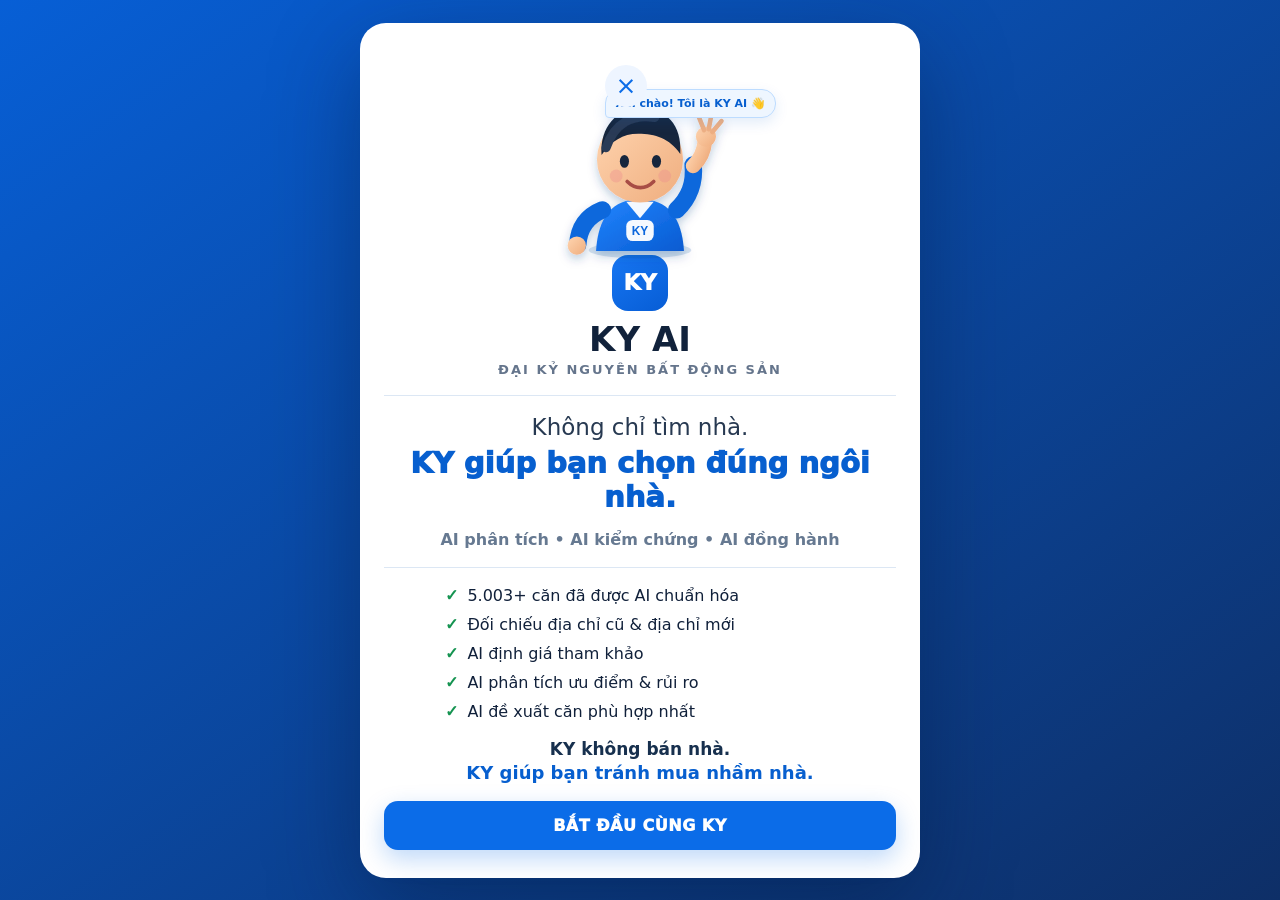
<file: index.html>
<!doctype html><html lang="vi"><head><meta charset="utf-8"><meta name="viewport" content="width=device-width,initial-scale=1,viewport-fit=cover"><meta name="theme-color" content="#0b63e5"><title>KY AI – Tìm nhà thông minh</title><link rel="manifest" href="manifest.webmanifest"><link rel="stylesheet" href="app.css"><link rel="stylesheet" href="v16-features.css"></head><body><div id="kySplash" class="kySplash" aria-modal="true" role="dialog"><div class="kySplashCard">
<button id="skipSplash" class="skipSplash" type="button" aria-label="Bỏ qua" onclick="return window.KYEnterHome ? window.KYEnterHome(event) : (document.getElementById('kySplash').style.display='none',false)">×</button><div class="kyMascot" aria-label="Linh vật KY AI đang vẫy tay chào">
  <div class="mascotBubble">Xin chào! Tôi là KY AI 👋</div>
  <svg class="mascotSvg" viewBox="0 0 240 190" role="img" aria-hidden="true">
    <defs>
      <linearGradient id="kyShirt" x1="0" y1="0" x2="1" y2="1"><stop stop-color="#2285ff"/><stop offset="1" stop-color="#075bd1"/></linearGradient>
      <linearGradient id="kySkin" x1="0" y1="0" x2="1" y2="1"><stop stop-color="#ffd5b0"/><stop offset="1" stop-color="#efad7e"/></linearGradient>
      <filter id="kyShadow" x="-30%" y="-30%" width="160%" height="160%"><feDropShadow dx="0" dy="5" stdDeviation="5" flood-color="#063b82" flood-opacity=".25"/></filter>
    </defs>
    <g class="mascotBob" filter="url(#kyShadow)">
      <ellipse cx="120" cy="176" rx="56" ry="9" fill="#0a4b9d" opacity=".16"/>
      <g class="mascotBody">
        <path d="M72 177c2-37 18-57 48-57s46 20 48 57" fill="url(#kyShirt)"/>
        <path d="M105 123l15 18 15-18" fill="#fff" opacity=".95"/>
        <rect x="105" y="143" width="30" height="23" rx="7" fill="#fff" opacity=".96"/>
        <text x="120" y="159" text-anchor="middle" fill="#0966dc" font-family="Arial,sans-serif" font-size="13" font-weight="900">KY</text>
      </g>
      <g class="mascotHead">
        <circle cx="120" cy="77" r="47" fill="url(#kySkin)"/>
        <path d="M78 72c-2-31 17-51 43-51 28 0 45 18 43 50-12-17-27-22-46-22-17 0-29 8-40 23z" fill="#17263d"/>
        <path d="M83 64c9-27 29-37 53-33" fill="none" stroke="#293b56" stroke-width="10" stroke-linecap="round"/>
        <g class="mascotEyes"><ellipse cx="103" cy="79" rx="5" ry="7" fill="#17263d"/><ellipse cx="138" cy="79" rx="5" ry="7" fill="#17263d"/></g>
        <path d="M106 101c9 9 20 9 29 0" fill="none" stroke="#a84d45" stroke-width="4" stroke-linecap="round"/>
        <circle cx="94" cy="95" r="7" fill="#ec8f8d" opacity=".38"/><circle cx="147" cy="95" r="7" fill="#ec8f8d" opacity=".38"/>
      </g>
      <g class="mascotLeftArm"><path d="M79 132c-20 8-26 23-27 38" fill="none" stroke="#0b67dc" stroke-width="19" stroke-linecap="round"/><circle cx="51" cy="171" r="10" fill="url(#kySkin)"/></g>
      <g class="mascotWave">
        <path d="M160 132c14-13 20-31 18-49" fill="none" stroke="#0b67dc" stroke-width="19" stroke-linecap="round"/>
        <path d="M178 84c8-7 12-17 13-28" fill="none" stroke="url(#kySkin)" stroke-width="16" stroke-linecap="round"/>
        <circle cx="192" cy="52" r="11" fill="url(#kySkin)"/>
        <path d="M190 45l-6-15M195 44l3-16M199 47l10-12" stroke="#efb083" stroke-width="5" stroke-linecap="round"/>
      </g>
    </g>
  </svg>
</div><div class="splashLogo miniLogo">KY</div>
<h1>KY AI</h1><h2>ĐẠI KỶ NGUYÊN BẤT ĐỘNG SẢN</h2><div class="splashLine"></div>
<p class="splashLead">Không chỉ tìm nhà.</p><p class="splashPromise">KY giúp bạn chọn đúng ngôi nhà.</p>
<p class="splashAi">AI phân tích • AI kiểm chứng • AI đồng hành</p><div class="splashLine"></div>
<ul><li>5.003+ căn đã được AI chuẩn hóa</li><li>Đối chiếu địa chỉ cũ &amp; địa chỉ mới</li>
<li>AI định giá tham khảo</li><li>AI phân tích ưu điểm &amp; rủi ro</li><li>AI đề xuất căn phù hợp nhất</li></ul>
<div class="splashSignature"><b>KY không bán nhà.</b><span>KY giúp bạn tránh mua nhầm nhà.</span></div>
<button id="startSplash" class="startSplash" type="button" onclick="return window.KYEnterHome ? window.KYEnterHome(event) : (document.getElementById('kySplash').style.display='none',false)">BẮT ĐẦU CÙNG KY</button></div></div>
<header><div class="brand" id="brandRefresh" role="button" tabindex="0" title="Làm mới nguồn hàng">
<main><section class="hero"><h1>AI hiểu bạn trước khi tìm nhà.</h1><p>Nhập một phần nhu cầu cũng được. Những tiêu chí chưa nhập sẽ được xem là tùy chọn.</p></section>
<section id="topAd" class="topAd">
      <div><small>ĐỐI TÁC ĐỀ XUẤT</small><b id="topAdTitle">Hỗ trợ vay mua nhà</b><span id="topAdText">Tư vấn phương án tài chính phù hợp nhu cầu.</span></div>
      <button id="topAdCta">Tìm hiểu</button>
    </section>
    <section class="search"><div class="query"><input id="q" placeholder="Ví dụ: đường Trương Chinh dưới 5 tỷ, 4 phòng ngủ"><button id="go">✨ Lọc AI</button></div><div class="filters"><select id="district" aria-label="Chọn khu vực"><option value="">Tất cả khu vực</option></select><input id="maxPrice" type="number" inputmode="decimal" placeholder="Giá đến (tỷ)"><input id="minArea" type="number" inputmode="decimal" placeholder="Diện tích từ (m²)"><input id="beds" type="number" inputmode="numeric" placeholder="Phòng ngủ từ"></div><div class="quick" id="quick"><button data-price="3">&lt; 3 tỷ</button><button data-price="5">5 tỷ</button><button data-price="8">8 tỷ</button><button data-price="10">10 tỷ</button><button data-price="15">15 tỷ</button><button data-price="20">20 tỷ</button><button data-price="30">30 tỷ</button><button data-min-price="30">Trên 30 tỷ</button></div><div id="summary" class="summary">Đang tải kho dữ liệu…</div></section>
<section id="resultsSection"><div class="sectionHead"><div><small>KHO BẤT ĐỘNG SẢN KY</small><h2 id="title">Tất cả sản phẩm bất động sản</h2></div><span id="count">0 căn</span></div><div id="grid" class="grid"></div><button id="more" class="more">Xem thêm</button></section>
<section id="nativeAd" class="nativeAd">
      <div><small>QUẢNG CÁO</small><h3 id="nativeAdTitle">Giải pháp nội thất cho nhà mới</h3><p id="nativeAdText">Thiết kế, thi công và hoàn thiện theo ngân sách.</p></div>
      <button id="nativeAdCta">Xem ưu đãi</button>
    </section>
    <section id="discovery"><div class="railBlock"><h3>🔥 Căn nổi bật</h3><div id="hot" class="rail"></div></div><div class="railBlock"><h3>🆕 Căn mới nhất</h3><div id="newest" class="rail"></div></div></section></main>
<div id="compareDrawer" class="compareDrawer hidden"><div><b>So sánh căn</b><span id="compareText">Chưa chọn căn</span></div><button id="openCompare">Mở</button><button id="clearCompare">Xóa</button></div>
    <div id="versionBadge" class="versionBadge">V17.1 • COMPACT STABLE</div><div id="leadModal" class="leadModal hidden">
      <form id="leadForm">
        <button type="button" id="closeLead">×</button>
        <h2>Nhận tư vấn căn phù hợp</h2><p class="leadOptional">Không bắt buộc. Bấm dấu × để đóng và tiếp tục xem toàn bộ website.</p>
        <input id="leadName" required placeholder="Họ tên">
        <input id="leadPhone" required inputmode="tel" placeholder="Số điện thoại">
        <select id="leadDistrict"><option value="">Khu vực quan tâm</option></select>
        <select id="leadBudget"><option value="">Ngân sách</option><option>&lt; 3 tỷ</option><option>3–5 tỷ</option><option>5–10 tỷ</option><option>10–20 tỷ</option><option>&gt; 20 tỷ</option></select>
        <textarea id="leadNeed" placeholder="Nhu cầu chi tiết"></textarea>
        <button class="primaryLead">Lưu nhu cầu</button>
        <div class="leadQuick"><a href="tel:0935202777">Gọi 0935 202 777</a><a href="https://zalo.me/0935202777" target="_blank">Chat Zalo</a></div>
      </form>
    </div>
    <div id="modal" class="modal hidden"><div class="dialog"><button class="close">×</button><div id="detail"></div></div></div>
<nav class="bottom"><button data-act="home">🏠<span>Trang chủ</span></button><button data-act="ai">🤖<span>AI</span></button><button data-act="saved">❤️<span>Đã lưu</span></button><button data-act="compare">⚖️<span>So sánh</span></button><button data-act="account">👤<span>Tài khoản</span></button></nav>
<script src="splash-gate.js"></script><script src="locations.js"></script><script src="app.js"></script><script defer src="v16-features.js"></script></body></html>
</file>
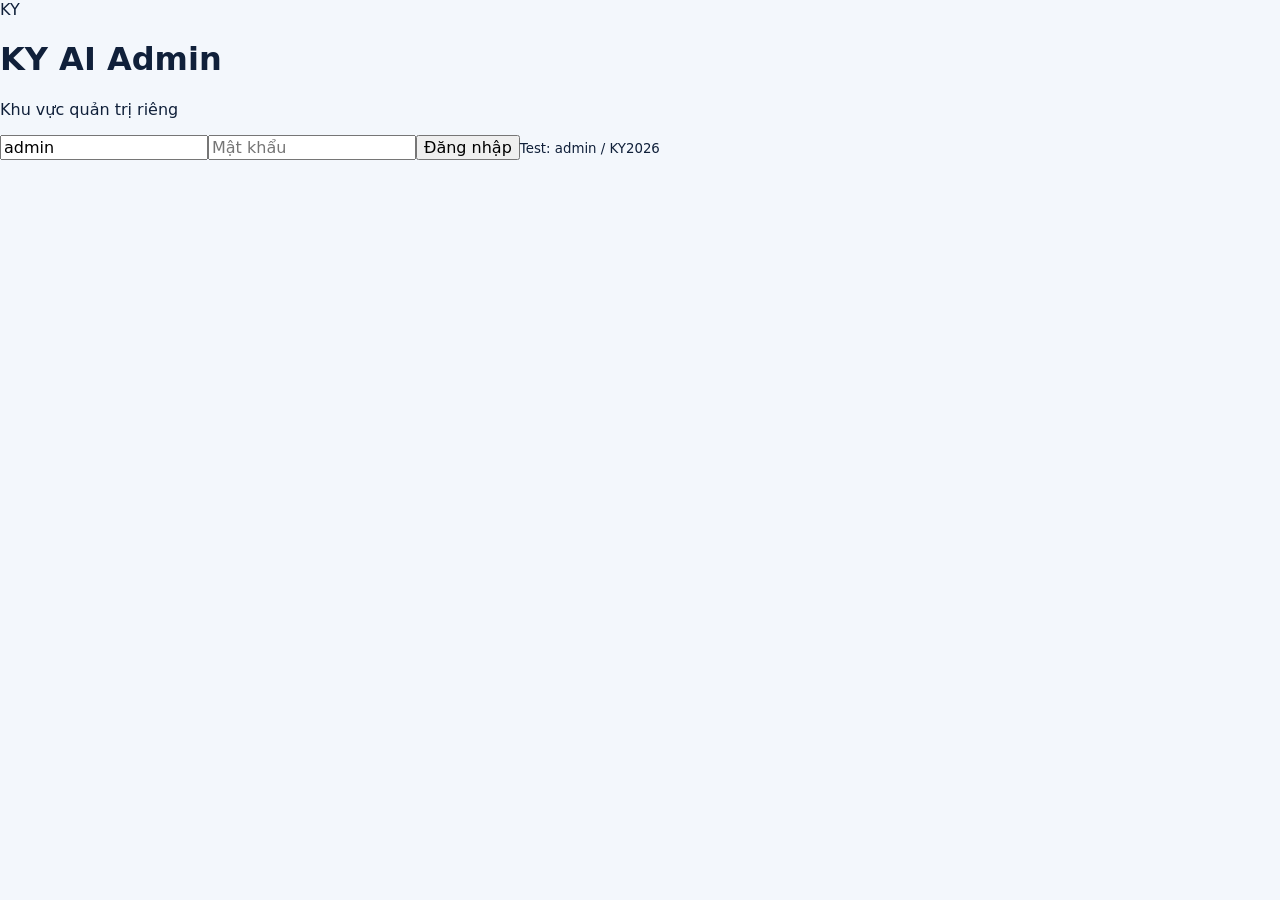
<file: admin.html>
<!doctype html><html lang="vi"><head><meta charset="utf-8"><meta name="viewport" content="width=device-width,initial-scale=1"><title>KY AI Admin</title><link rel="stylesheet" href="admin.css"></head><body>
<div id="login" class="login"><form id="loginForm"><div class="logo">KY</div><h1>KY AI Admin</h1><p>Khu vực quản trị riêng</p><input id="user" value="admin" placeholder="Tài khoản"><input id="pass" type="password" placeholder="Mật khẩu"><button>Đăng nhập</button><small>Test: admin / KY2026</small></form></div>
<div id="app" class="adminApp hidden"><aside><div class="adminBrand"><b>KY AI</b><span>ADMIN</span></div><button data-page="dashboard" class="active">📊 Tổng quan</button><button data-page="properties">🏠 Quản lý căn</button><button data-page="leads">👥 CRM khách</button><button data-page="ads">📣 Quảng cáo</button><button data-page="analytics">📈 Phân tích</button><button data-page="trash">🗑 Thùng rác</button><button data-page="backup">💾 Sao lưu</button><a href="./index.html" target="_blank">🌐 Xem trang khách</a><button id="logout">↪ Đăng xuất</button></aside><main><header><button id="menu">☰</button><div><h1 id="pageTitle">Tổng quan</h1><p>Quản lý KY AI từ V10</p></div></header><section id="dashboard" class="page"></section><section id="properties" class="page hidden"></section><section id="leads" class="page hidden"></section><section id="ads" class="page hidden"></section><section id="analytics" class="page hidden"></section><section id="trash" class="page hidden"></section><section id="backup" class="page hidden"></section></main></div>
<div id="editor" class="editor hidden"><form id="editForm"><button type="button" id="closeEditor">×</button><h2>Chỉnh sửa căn</h2><input type="hidden" id="eid"><label>Tiêu đề<input id="etitle"></label><label>Đường<input id="estreet"></label><div class="two"><label>Quận<input id="edistrict"></label><label>Giá tỷ<input id="eprice" type="number" step="0.01"></label></div><div class="two"><label>Diện tích<input id="earea" type="number" step="0.1"></label><label>Ảnh đại diện<input id="eimage"></label></div><button class="primary">Lưu</button></form></div>
<script src="admin.js"></script></body></html>
</file>
<file: app.css>
*{box-sizing:border-box}body{margin:0;font-family:system-ui,-apple-system,Segoe UI,sans-serif;background:#f3f7fc;color:#10203a}button,input,select{font:inherit}header{height:64px;background:#fff;border-bottom:1px solid #e3eaf3;display:flex;align-items:center;justify-content:space-between;padding:0 max(18px,calc((100% - 1450px)/2));position:sticky;top:0;z-index:30}.brand{display:flex;gap:10px;align-items:center}.brand>span{background:#1874ef;color:#fff;border-radius:12px;padding:10px;font-weight:900}.brand div{display:grid}.brand small{font-size:10px;font-weight:800;color:#66758c;letter-spacing:1px}nav button,.query button,.quick button,.more{border:1px solid #d7e2ef;background:#fff;border-radius:12px;padding:10px 14px;font-weight:750}main{max-width:1450px;margin:auto;padding:28px 18px 90px}.hero{text-align:center;padding:20px}.hero h1{font-size:clamp(34px,5vw,68px);margin:12px}.hero p{color:#61718a}.search{background:#fff;border-radius:22px;padding:22px;box-shadow:0 16px 45px #183b6614}.query{display:flex;border:2px solid #1470ef;border-radius:16px;padding:6px}.query input{flex:1;border:0;outline:0;padding:14px;min-width:0}.query button{background:#0969e8;color:#fff;border:0}.filters{display:grid;grid-template-columns:repeat(4,1fr);gap:10px;margin-top:14px}.filters>*{border:1px solid #dbe4ef;border-radius:12px;padding:12px;min-width:0}.quick{display:flex;gap:8px;flex-wrap:wrap;margin-top:12px}.summary{background:#eaf3ff;color:#1456a5;border-radius:12px;padding:12px;margin-top:14px;font-weight:650}.sectionHead{display:flex;align-items:end;justify-content:space-between;margin:32px 0 14px}.sectionHead small{color:#0969e8;font-weight:900;letter-spacing:2px}.sectionHead h2{margin:5px 0;font-size:32px}.sectionHead span{background:#e8f2ff;color:#0969e8;padding:9px 13px;border-radius:999px;font-weight:800}.grid{display:grid;grid-template-columns:repeat(3,1fr);gap:16px}.card{background:#fff;border-radius:18px;overflow:hidden;box-shadow:0 8px 30px #173b6814;position:relative}.card img{width:100%;aspect-ratio:16/10;object-fit:cover;background:#eaf0f7}.card .body{padding:15px}.card h3{font-size:18px;line-height:1.25;margin:0 0 8px}.loc{color:#66758c;font-size:13px}.facts{display:flex;gap:8px;flex-wrap:wrap;margin:10px 0}.facts span{background:#f0f5fb;padding:6px 8px;border-radius:9px;font-size:12px}.price{color:#e53935;font-weight:900;font-size:18px}.actions{display:flex;gap:8px}.actions button{flex:1;border:0;border-radius:10px;padding:10px;font-weight:800}.view{background:#0b6ce8;color:white}.save{background:#eef5ff;color:#0b63d6}.more{display:block;margin:20px auto}.railBlock{background:#fff;border-radius:18px;padding:16px;margin-top:18px}.rail{display:flex;gap:12px;overflow:hidden}.rail .card{min-width:230px;max-width:230px}.rail .card h3{font-size:14px}.modal{position:fixed;inset:0;background:#06152bbb;display:grid;place-items:center;padding:18px;z-index:100}.hidden{display:none}.dialog{background:#fff;border-radius:20px;max-width:1100px;width:100%;max-height:92vh;overflow:auto;position:relative}.close{position:sticky;top:10px;float:right;margin:10px;border:0;background:#fff;border-radius:50%;width:42px;height:42px;font-size:26px;z-index:3}.detail{display:grid;grid-template-columns:1.3fr 1fr;gap:22px;padding:24px}.gallery img{width:100%;border-radius:16px;max-height:520px;object-fit:cover}.thumbs{display:flex;gap:8px;overflow:auto;margin-top:8px}.thumbs img{width:90px;height:65px;object-fit:cover;cursor:pointer}.detail h1{font-size:30px}.verified{background:#ecfdf3;color:#13753e;border:1px solid #b7ebcc;border-radius:12px;padding:12px;font-weight:800}.article{white-space:pre-wrap;line-height:1.7;background:#f7f9fc;border-radius:14px;padding:16px}.contact{display:flex;gap:10px}.contact a{flex:1;text-align:center;text-decoration:none;padding:13px;border-radius:12px;background:#0969e8;color:#fff;font-weight:850}.bottom{display:none}.dark{background:#0e1726;color:#eaf2ff}.dark header,.dark .search,.dark .card,.dark .railBlock,.dark .dialog{background:#152238;color:#eaf2ff}.dark input,.dark select,.dark button{background:#17263e;color:#eaf2ff;border-color:#31425c}@media(max-width:760px){header{height:72px;padding:0 14px}.brand small{max-width:180px}.brand div b{font-size:14px}header nav button:not(#themeBtn){display:none}main{padding:16px 12px 92px}.hero{display:none}.search{padding:14px}.query button{padding:10px;font-size:0}.query button:after{content:'✨';font-size:20px}.filters{grid-template-columns:1fr 1fr}.sectionHead h2{font-size:29px}.grid{grid-template-columns:1fr 1fr;gap:10px}.card h3{font-size:14px}.card .body{padding:11px}.facts span{font-size:10px}.actions{flex-direction:column}.rail .card{min-width:190px}.detail{grid-template-columns:1fr;padding:14px}.detail h1{font-size:24px}.bottom{display:flex;position:fixed;bottom:0;left:0;right:0;background:#fff;z-index:60;justify-content:space-around;padding:8px 8px max(8px,env(safe-area-inset-bottom));box-shadow:0 -5px 25px #19314c22}.bottom button{border:0;display:grid;gap:2px;background:transparent;font-size:22px}.bottom span{font-size:11px}.modal{padding:0}.dialog{border-radius:0;max-height:100vh;height:100vh}.contact{position:sticky;bottom:0;background:#fff;padding:10px 0}}@media(max-width:420px){.grid{grid-template-columns:1fr}.filters{grid-template-columns:1fr 1fr}}
.topAd,.nativeAd{background:linear-gradient(135deg,#0b63e5,#153a7a);color:#fff;border-radius:18px;padding:16px 18px;display:flex;justify-content:space-between;align-items:center;margin-bottom:16px}.topAd div,.nativeAd div{display:grid;gap:3px}.topAd small,.nativeAd small{font-size:10px;letter-spacing:1.5px}.topAd button,.nativeAd button{border:0;border-radius:10px;padding:10px 13px;font-weight:850}.nativeAd{margin-top:18px;background:linear-gradient(135deg,#17324d,#396b89)}.coverWrap{position:relative}.watermark{position:absolute;right:8px;bottom:8px;background:#071a33aa;color:#fff;padding:5px 8px;border-radius:7px;font-size:10px;font-weight:800}.compareBtn{background:#f2edff!important;color:#6540c6!important}#compareCount{display:inline-grid;place-items:center;min-width:18px;height:18px;border-radius:99px;background:#0b6ce8;color:#fff;font-size:10px}.compareDrawer{position:fixed;left:50%;bottom:84px;transform:translateX(-50%);z-index:70;background:#102440;color:#fff;border-radius:15px;padding:10px 12px;display:flex;gap:12px;align-items:center;box-shadow:0 10px 35px #0004}.compareDrawer>div{display:grid}.compareDrawer span{font-size:11px;color:#c9d7e8}.compareDrawer button{border:0;border-radius:9px;padding:8px 10px;font-weight:800}.comparePage{padding:25px;overflow:auto}.compareTable{min-width:760px;border:1px solid #dce5ef;border-radius:14px;overflow:hidden}.compareRow{display:grid;grid-template-columns:150px repeat(5,minmax(150px,1fr));border-bottom:1px solid #e8edf3}.compareRow>*{padding:12px;border-right:1px solid #e8edf3}.compareRow.head{background:#eaf3ff}.leadModal{position:fixed;inset:0;background:#06152bbb;z-index:120;display:grid;place-items:center;padding:18px}.leadModal form{background:#fff;border-radius:18px;width:min(430px,100%);padding:22px;display:grid;gap:12px;position:relative}.leadModal input,.leadModal select,.leadModal textarea{padding:12px;border:1px solid #dce5ef;border-radius:11px}.leadModal textarea{min-height:100px}.leadModal #closeLead{position:absolute;right:10px;top:10px;border:0;background:#edf2f8;border-radius:50%;width:34px;height:34px}.primaryLead{border:0;background:#0b6ce8;color:#fff;border-radius:11px;padding:12px;font-weight:900}.leadQuick{display:grid;grid-template-columns:1fr 1fr;gap:8px}.leadQuick a{text-align:center;text-decoration:none;padding:10px;border-radius:10px;background:#edf4ff;color:#075cc8;font-weight:800}.noScroll{overflow:hidden}.mobileDetail{padding-bottom:80px}.mobileHero{position:relative;background:#dde6f1}.mobileHero>img{display:block;width:100%;max-height:520px;aspect-ratio:16/10;object-fit:cover}.detailWatermark{position:absolute;right:16px;bottom:14px;color:#fff;font-weight:850;text-shadow:0 1px 5px #000}.photoCount{position:absolute;left:16px;bottom:14px;background:#0009;color:#fff;border-radius:999px;padding:7px 10px;font-weight:800}.thumbs{display:flex;gap:8px;overflow:auto;padding:10px 16px;background:#fff}.thumbs button{padding:0;border:2px solid transparent;background:none;border-radius:10px}.thumbs button.active{border-color:#0b6ce8}.thumbs img{width:78px;height:56px;object-fit:cover;border-radius:8px;display:block}.detailBody{padding:10px 22px 24px}.detailBody h1{font-size:30px;line-height:1.24;margin:14px 0 8px}.detailLocation{color:#62738b}.statGrid{display:grid;grid-template-columns:repeat(4,1fr);gap:10px;margin:18px 0}.statGrid div{background:#f2f6fb;border-radius:13px;padding:12px;text-align:center}.statGrid b{display:block}.statGrid span{font-size:11px;color:#68788f}.valuationBox{display:grid;gap:5px;background:#eef8ff;border:1px solid #b9dcff;border-radius:13px;padding:14px;margin:14px 0}.valuationBox span{font-size:22px;font-weight:900;color:#075fcf}.infoBlock{border:1px solid #dce5ef;border-radius:14px;overflow:hidden}.infoBlock summary{padding:14px;font-weight:900;background:#f5f8fc}.consultBtn{width:100%;border:0;background:#0b6ce8;color:#fff;border-radius:12px;padding:13px;margin-top:12px;font-weight:900}.mobileContact{position:sticky;bottom:0;display:grid;grid-template-columns:.8fr .8fr 1.2fr;gap:8px;padding:10px 16px max(10px,env(safe-area-inset-bottom));background:#fff;border-top:1px solid #e5ebf2}.mobileContact>*{border:0;border-radius:12px;padding:13px;text-align:center;text-decoration:none;font-weight:850;background:#edf4ff;color:#075cc8}.mobileContact .call{background:#0b6ce8;color:#fff}.safeNote{margin-top:14px;background:#fff8e8;border:1px solid #ffe1a6;color:#7c5900;padding:12px;border-radius:12px;font-size:12px}
@media(max-width:760px){.topAd,.nativeAd{padding:12px;font-size:12px}.topAd button,.nativeAd button{padding:8px}.actions{display:grid!important;grid-template-columns:1fr 1fr!important}.actions .view{grid-column:1/-1}.compareDrawer{left:10px;right:10px;bottom:78px;transform:none;justify-content:space-between}.modal{background:#fff!important}.dialog{height:100dvh!important;max-height:100dvh!important}.mobileHero>img{height:34vh;max-height:310px;aspect-ratio:auto}.detailBody{padding:8px 14px 18px}.detailBody h1{font-size:21px}.statGrid{grid-template-columns:1fr 1fr;gap:7px}.mobileContact{position:fixed;left:0;right:0;bottom:0}.mobileDetail{padding-bottom:88px}.comparePage{padding:65px 12px 95px}.compareTable{min-width:700px}}

.leadOptional{margin:-4px 0 4px;color:#65758b;font-size:13px}.leadModal #closeLead{z-index:3;touch-action:manipulation;cursor:pointer}

.versionBadge{position:fixed;left:7px;bottom:calc(76px + env(safe-area-inset-bottom));z-index:55;background:#097443;color:#fff;border-radius:999px;padding:5px 8px;font-size:9px;font-weight:900;box-shadow:0 4px 12px #0002}
.leadModal.hidden,.modal.hidden,.compareDrawer.hidden{display:none!important}
.leadModal{overscroll-behavior:contain}
.leadModal form{max-height:calc(100dvh - 36px);overflow:auto}
#closeLead,.close{touch-action:manipulation;-webkit-tap-highlight-color:transparent}
body.noScroll{overflow:hidden!important;touch-action:none}
body.noScroll .leadModal,body.noScroll .modal{touch-action:auto}
@media(max-width:760px){
 .leadModal{padding:max(12px,env(safe-area-inset-top)) 12px max(12px,env(safe-area-inset-bottom))}
 .leadModal form{max-height:calc(100dvh - env(safe-area-inset-top) - env(safe-area-inset-bottom) - 24px)}
}

.quick button.active{background:#0b6ce8!important;color:#fff!important;border-color:#0b6ce8!important;box-shadow:0 5px 16px #0b6ce833}
.loc{display:grid;gap:5px}
.loc .addressNew{font-size:11px;color:#0969e8;background:#eef6ff;border-radius:8px;padding:6px 7px}
.addressPair{display:grid;grid-template-columns:1fr 1fr;gap:9px;margin:10px 0 14px}
.addressOld,.addressNew{border-radius:12px;padding:11px 12px;line-height:1.45}
.addressOld{background:#f4f7fb;color:#263a55}
.addressNew{background:#eaf5ff;color:#075fcf;border:1px solid #b9dbff}
.addressNew small{display:block;margin-top:3px;color:#5f7590}
.addressNew.pending{background:#fff8e8;border-color:#ffe0a3;color:#7b5a00}
#district optgroup{font-weight:800}
@media(max-width:760px){
  .addressPair{grid-template-columns:1fr}
  .loc .addressNew{font-size:10px}
}

.splashLock{overflow:hidden}.kySplash{position:fixed;inset:0;z-index:500;background:linear-gradient(145deg,#075fd6,#0e2f67);display:grid;place-items:center;padding:18px;overflow:auto}.kySplashCard{width:min(560px,100%);background:#fff;border-radius:26px;padding:28px 24px;position:relative;text-align:center;box-shadow:0 30px 90px #00173966}.skipSplash{position:absolute;right:14px;top:14px;width:42px;height:42px;border:0;border-radius:50%;background:#eef5ff;color:#0b6ce8;font-size:25px}.splashLogo{width:82px;height:82px;margin:0 auto 12px;display:grid;place-items:center;border-radius:22px;background:linear-gradient(145deg,#1676f3,#075dd5);color:#fff;font-size:32px;font-weight:950}.kySplash h1{margin:0;color:#11223b;font-size:34px}.kySplash h2{margin:3px 0 18px;color:#65758c;font-size:13px;letter-spacing:2px}.splashLine{height:1px;background:#dce7f4;margin:18px 0}.splashLead{font-size:23px;margin:0;color:#273951}.splashPromise{font-size:29px;font-weight:950;color:#075fcf;margin:6px 0}.splashAi{color:#667991;font-weight:700}.kySplash ul{list-style:none;text-align:left;padding:0;margin:0 auto;max-width:390px;display:grid;gap:10px}.kySplash li:before{content:'✓';color:#149350;font-weight:950;margin-right:9px}.splashSignature{display:grid;gap:3px;margin:18px 0;color:#17304e}.splashSignature b{font-size:17px}.splashSignature span{font-size:18px;color:#075fcf;font-weight:850}.startSplash{width:100%;border:0;border-radius:14px;padding:15px;background:#0b6ce8;color:#fff;font-weight:950;letter-spacing:.5px;box-shadow:0 9px 24px #0b6ce844}
.coverWrap,.mobileHero,.privacyImageWrap{position:relative}.faceLogoMask{position:absolute;z-index:8;left:50%;top:42%;transform:translate(-50%,-50%);width:76px;height:76px;border-radius:20px;background:linear-gradient(145deg,#1676f3,#075dd5);color:#fff;display:grid;place-items:center;align-content:center;border:3px solid #fff;box-shadow:0 7px 24px #001b4a66;pointer-events:none;overflow:hidden}.faceLogoMask span{font-size:23px;font-weight:950;line-height:1}.faceLogoMask b{font-size:13px;letter-spacing:2px}
@media(max-width:760px){.kySplashCard{padding:24px 18px}.splashLogo{width:72px;height:72px}.kySplash h1{font-size:29px}.splashPromise{font-size:24px}.kySplash li{font-size:14px}.faceLogoMask{width:64px;height:64px;border-radius:17px}.faceLogoMask span{font-size:20px}}

#skipSplash,#startSplash{touch-action:manipulation;cursor:pointer;position:relative;z-index:520}.kySplash.hidden{display:none!important;visibility:hidden!important;pointer-events:none!important}

/* KY V14.2 animated human mascot */
.kyMascot{position:relative;width:240px;height:190px;margin:-12px auto -3px;display:grid;place-items:center}
.mascotSvg{width:220px;height:174px;overflow:visible}
.mascotBubble{position:absolute;z-index:3;right:-16px;top:8px;background:#eef6ff;color:#075fcf;border:1px solid #bddcff;border-radius:14px 14px 14px 4px;padding:7px 10px;font-size:11px;font-weight:850;box-shadow:0 5px 14px #075fcf1e;animation:mascotBubbleIn .6s ease both .25s}
.mascotBob{transform-origin:120px 176px;animation:mascotBob 2.7s ease-in-out infinite}
.mascotWave{transform-origin:163px 132px;animation:mascotWave 1.25s ease-in-out infinite}
.mascotEyes{transform-origin:120px 79px;animation:mascotBlink 4.2s ease-in-out infinite}
.mascotHead{transform-origin:120px 106px;animation:mascotSmile 3.2s ease-in-out infinite}
.miniLogo{width:56px!important;height:56px!important;border-radius:16px!important;font-size:22px!important;margin-top:-16px!important;margin-bottom:8px!important}
@keyframes mascotWave{0%,100%{transform:rotate(3deg)}20%{transform:rotate(-18deg)}40%{transform:rotate(12deg)}60%{transform:rotate(-15deg)}80%{transform:rotate(8deg)}}
@keyframes mascotBob{0%,100%{transform:translateY(0)}50%{transform:translateY(-5px)}}
@keyframes mascotBlink{0%,43%,47%,100%{transform:scaleY(1)}45%{transform:scaleY(.08)}}
@keyframes mascotSmile{0%,100%{transform:rotate(0)}50%{transform:rotate(1.5deg)}}
@keyframes mascotBubbleIn{from{opacity:0;transform:translateY(7px) scale(.95)}to{opacity:1;transform:none}}
@media(max-width:760px){
 .kySplashCard{padding-top:18px!important}.kyMascot{width:205px;height:155px;margin:-8px auto -6px}.mascotSvg{width:190px;height:150px}.mascotBubble{right:-34px;top:0;font-size:10px;padding:6px 8px}.miniLogo{width:48px!important;height:48px!important;font-size:19px!important;margin-top:-12px!important}.kySplash h1{font-size:28px!important}.kySplash h2{margin-bottom:10px!important}.splashLine{margin:12px 0!important}.splashLead{font-size:20px!important}.splashPromise{font-size:23px!important}.splashAi{font-size:13px}.kySplash ul{gap:7px!important}.splashSignature{margin:12px 0!important}.startSplash{padding:13px!important}
}
@media(max-height:760px){.kyMascot{height:128px}.mascotSvg{height:126px}.mascotBubble{display:none}.kySplash ul{gap:5px!important}.splashSignature{margin:8px 0!important}.splashLine{margin:8px 0!important}}
@media(prefers-reduced-motion:reduce){.mascotBob,.mascotWave,.mascotEyes,.mascotHead,.mascotBubble{animation:none!important}}

/* KY V16 R3 — smart 10-property comparison */
.compareIntro{margin:0 0 14px;color:#52667f;background:#eef6ff;border-radius:12px;padding:11px 13px}.compareTable{min-width:1720px}.compareRow{grid-template-columns:150px repeat(10,minmax(155px,1fr))}.comparePropertyLink{border:0;border-right:1px solid #d9e5f2;background:#eaf3ff;text-align:left;padding:12px!important;color:#102440;cursor:pointer;display:flex;flex-direction:column;gap:5px;min-height:118px}.comparePropertyLink.selected{background:#fff0ec;box-shadow:inset 0 -4px #ef5b3f}.comparePropertyLink small{font-size:9px;color:#0872df;font-weight:950;letter-spacing:.6px}.comparePropertyLink.selected small{color:#d6422f}.comparePropertyLink strong{font-size:15px;line-height:1.25}.comparePropertyLink span{font-size:10px;color:#0b6ce8;font-weight:850;margin-top:auto}.compareOpenBtn{margin:7px;border:0;border-radius:10px;background:#0b6ce8;color:#fff;font-weight:900;padding:10px;cursor:pointer}.compareRow>span b{color:#a67500}@media(max-width:760px){.comparePage h1{font-size:27px}.compareIntro{font-size:12px}.compareTable{min-width:1680px}.compareRow{grid-template-columns:125px repeat(10,minmax(150px,1fr))}.comparePropertyLink{min-height:126px}}

/* KY AI V16 FINAL: price and area are the visual priority */
.primaryFacts{display:grid;grid-template-columns:1fr 1fr;gap:10px;margin:12px 0}
.primaryFacts>div{border-radius:14px;padding:11px 12px;min-width:0}
.primaryFacts small{display:block;font-size:10px;font-weight:950;letter-spacing:.7px;margin-bottom:3px}
.primaryFacts strong{display:block;font-size:clamp(22px,2.2vw,31px);line-height:1.05;font-weight:1000;white-space:nowrap}
.primaryPrice{background:#fff0f0;border:1px solid #ffd0d0}.primaryPrice small{color:#a82b2b}.primaryPrice strong{color:#e22626}
.primaryArea{background:#edf7ff;border:1px solid #cbe6ff}.primaryArea small{color:#1762a8}.primaryArea strong{color:#075fcf}
.secondaryFact{font-size:12px;font-weight:800;color:#53677f;margin:-3px 0 10px}
.actions [data-location]{background:#eef9f1;color:#08753c}
.comparePriceRow>span:not(:first-child) b{font-size:21px;color:#e12626;font-weight:1000}
.compareAreaRow>span:not(:first-child) b{font-size:19px;color:#075fcf;font-weight:1000}
.comparePriceRow>span:first-child,.compareAreaRow>span:first-child{font-weight:1000}
@media(max-width:760px){.primaryFacts strong{font-size:25px}.primaryFacts{gap:7px}.primaryFacts>div{padding:10px 9px}.actions [data-amenities],.actions [data-location]{font-size:12px}}

/* =========================================================
   KY AI V17.1 — COMPACT CARD LAYOUT
   Presentation-only upgrade. No feature or data-flow changes.
   ========================================================= */
@media (max-width:760px){
  main{padding-left:10px;padding-right:10px}
  .grid{grid-template-columns:repeat(2,minmax(0,1fr))!important;gap:10px!important}
  .card{border-radius:16px!important;box-shadow:0 5px 18px #173b6818!important}
  .card img{aspect-ratio:1.42/1!important}
  .card .body{padding:10px!important}
  .card h3{font-size:14px!important;line-height:1.2!important;margin:0 0 7px!important;min-height:34px}
  .v15Tags{gap:4px!important;margin:4px 0 7px!important}
  .v15Tags span{font-size:9px!important;padding:4px 6px!important}
  .loc{font-size:11px!important;line-height:1.38!important}
  .addressNew{padding:8px!important;margin-top:7px!important;border-radius:10px!important;font-size:10px!important;line-height:1.35!important}
  .addressNew small{font-size:9px!important;line-height:1.3!important;margin-top:3px!important}

  /* Price + area blocks: 30% more compact */
  .primaryFacts{gap:7px!important;margin:9px 0!important}
  .primaryFacts>div{padding:7px 6px!important;border-radius:11px!important;min-height:60px!important;display:flex;flex-direction:column;justify-content:center}
  .primaryFacts small{font-size:8px!important;line-height:1.05!important;margin-bottom:3px!important;letter-spacing:.35px!important}
  .primaryFacts strong{font-size:18px!important;line-height:1!important;letter-spacing:-.4px!important}
  .secondaryFact{font-size:9px!important;margin:-2px 0 7px!important}

  /* Exact action order from approved mockup without removing any action */
  .actions{display:grid!important;grid-template-columns:1fr 1fr!important;gap:7px!important}
  .actions button{min-width:0!important;border-radius:10px!important;padding:7px 5px!important;min-height:36px!important;line-height:1.1!important}
  .actions .save,.actions .compareBtn{font-size:8px!important;font-weight:850!important;min-height:34px!important}
  .actions .view{grid-column:1/-1!important;grid-row:2!important;font-size:12px!important;min-height:40px!important}
  .actions [data-amenities]{grid-column:1!important;grid-row:3!important;font-size:10px!important;min-height:36px!important}
  .actions [data-location]{grid-column:2!important;grid-row:3!important;font-size:10px!important;min-height:36px!important}

  .v15Score{top:7px!important;left:7px!important;padding:5px 7px!important;font-size:12px!important}
  .rail{gap:10px!important}
  .rail .card{min-width:calc((100vw - 30px)/2)!important;max-width:calc((100vw - 30px)/2)!important}
  .v15Discovery h3{font-size:20px!important;margin:16px 0 10px!important}
}
@media (max-width:420px){
  .grid{grid-template-columns:repeat(2,minmax(0,1fr))!important}
  .card h3{font-size:13px!important}
  .primaryFacts strong{font-size:17px!important}
  .actions .save,.actions .compareBtn{font-size:8px!important}
}

/* =========================================================
   KY AI V17.2 FINAL — DESKTOP POLISH
   Desktop/laptop only. Mobile <=760px remains exactly V17.1.
   ========================================================= */
@media (min-width:761px){
  main{max-width:1560px!important;padding-left:28px!important;padding-right:28px!important}
  .grid{align-items:stretch}
  .rail{display:flex!important;align-items:stretch;gap:18px!important;overflow-x:auto!important;overflow-y:hidden!important;scroll-behavior:smooth;scrollbar-width:none;-ms-overflow-style:none;padding-bottom:4px}
  .rail::-webkit-scrollbar{display:none}
  .card{height:100%;display:flex;flex-direction:column;transition:transform .24s ease,box-shadow .24s ease}
  .card .coverWrap{overflow:hidden}
  .card img{transition:transform .28s ease}
  .card .body{display:flex;flex-direction:column;flex:1}
  .card h3{display:-webkit-box;-webkit-box-orient:vertical;-webkit-line-clamp:2;overflow:hidden;min-height:45px;max-height:45px}
  .loc{display:-webkit-box;-webkit-box-orient:vertical;-webkit-line-clamp:2;overflow:hidden;min-height:36px}
  .addressNew{min-height:66px;display:flex;flex-direction:column;justify-content:center}
  .primaryFacts{margin-top:auto}
  .actions{margin-top:0}
  .card:hover{transform:translateY(-5px);box-shadow:0 18px 42px #173b6826}
  .card:hover img{transform:scale(1.025)}
  .railBlock{overflow:hidden}
}


@media (min-width:761px) and (max-width:900px){
  .grid{grid-template-columns:repeat(2,minmax(0,1fr))!important;gap:14px!important}
  .rail .card{flex:0 0 calc((100% - 14px)/2)!important;min-width:calc((100% - 14px)/2)!important;max-width:calc((100% - 14px)/2)!important}
}

/* Comfortable laptop layout. */
@media (min-width:901px) and (max-width:1499px){
  .grid{grid-template-columns:repeat(3,minmax(0,1fr))!important;gap:18px!important}
  .rail .card{flex:0 0 calc((100% - 36px)/3)!important;min-width:calc((100% - 36px)/3)!important;max-width:calc((100% - 36px)/3)!important}
}

/* True large desktop layout. */
@media (min-width:1500px){
  .grid{grid-template-columns:repeat(4,minmax(0,1fr))!important;gap:20px!important}
  .rail{gap:20px!important}
  .rail .card{flex:0 0 calc((100% - 60px)/4)!important;min-width:calc((100% - 60px)/4)!important;max-width:calc((100% - 60px)/4)!important}
}

/* Disable hover motion for touch/pointer-limited devices. */
@media (hover:none),(pointer:coarse){
  .card:hover{transform:none;box-shadow:0 8px 30px #173b6814}
  .card:hover img{transform:none}
}
/* ===== V17.2.1 HOT & MỚI CAROUSEL ===== */

#hot,
#newest{
  display:flex !important;
  flex-wrap:nowrap !important;
  gap:20px !important;
  overflow-x:auto !important;
  overflow-y:hidden !important;
  scroll-behavior:smooth;
  scroll-snap-type:x mandatory;
  -webkit-overflow-scrolling:touch;
  scrollbar-width:none;
  padding-bottom:10px;
}

#hot::-webkit-scrollbar,
#newest::-webkit-scrollbar{
  display:none;
}

#hot>.card,
#newest>.card{
  flex:0 0 calc((100% - 60px)/4) !important;
  min-width:calc((100% - 60px)/4) !important;
  max-width:calc((100% - 60px)/4) !important;
  scroll-snap-align:start;
}

/* Laptop */
@media (min-width:901px) and (max-width:1499px){

  #hot>.card,
  #newest>.card{
    flex-basis:calc((100% - 40px)/3) !important;
    min-width:calc((100% - 40px)/3) !important;
    max-width:calc((100% - 40px)/3) !important;
  }

}

/* Tablet */
@media (min-width:761px) and (max-width:900px){

  #hot>.card,
  #newest>.card{
    flex-basis:calc((100% - 14px)/2) !important;
    min-width:calc((100% - 14px)/2) !important;
    max-width:calc((100% - 14px)/2) !important;
  }

}

/* Mobile */
@media (max-width:760px){

  #hot,
  #newest{
    gap:8px !important;
  }

  #hot>.card,
  #newest>.card{
    flex-basis:calc((100% - 8px)/2) !important;
    min-width:calc((100% - 8px)/2) !important;
    max-width:calc((100% - 8px)/2) !important;
  }

}

/* V17.2 Update 2 — logo làm mới nguồn hàng */
#brandRefresh{
  cursor:pointer;
  user-select:none;
  -webkit-tap-highlight-color:transparent;
  transition:transform .18s ease,opacity .18s ease;
}

#brandRefresh:active{
  transform:scale(.97);
  opacity:.8;
}

#brandRefresh:focus-visible{
  outline:2px solid #0878f9;
  outline-offset:5px;
  border-radius:12px;
}
</file>
<file: v16-features.css>
.v15Filters{display:flex;gap:8px;overflow:auto;padding:4px 0 10px;scrollbar-width:none}.v15Filters::-webkit-scrollbar{display:none}.v15Filters button{white-space:nowrap;border:1px solid #cfe0f5;background:#f5f9ff;color:#24405f;border-radius:999px;padding:9px 13px;font-weight:850}.v15Filters button.active{background:#0b6ce8;color:#fff;border-color:#0b6ce8}.v15Discovery{margin:18px 0}.v15Head{display:flex;justify-content:space-between;align-items:end;gap:12px}.v15Head small{color:#0b6ce8;font-weight:900}.v15Head h2{margin:4px 0}.v15Head>span{background:#eaf3ff;color:#075fcf;padding:7px 10px;border-radius:999px;font-weight:850}.v15Score,.v15HotBadge{position:absolute;top:8px;z-index:5;border-radius:999px;padding:6px 8px;font-weight:950;box-shadow:0 4px 14px #0002}.v15Score{left:8px;background:#fff;color:#9a6c00}.v15HotBadge{right:8px;background:#e5483f;color:#fff}.v15Tags{display:flex;gap:5px;flex-wrap:wrap;margin:5px 0}.v15Tags span{font-size:10px;background:#eef6ff;color:#075fcf;padding:5px 7px;border-radius:999px;font-weight:800}.v15Modal{position:fixed;inset:0;z-index:900;background:#001735aa;display:grid;place-items:center;padding:14px}.v15Modal.hidden{display:none}.v15Panel{position:relative;background:#fff;border-radius:20px;width:min(1100px,100%);max-height:92vh;overflow:auto;padding:22px}.v15Close{position:absolute;right:12px;top:10px;width:40px;height:40px;border:0;border-radius:50%;font-size:24px}.v15Panel form{display:grid;gap:10px}.v15Panel input{padding:13px;border:1px solid #ccd9e7;border-radius:10px}.v15Panel form button{padding:13px;border:0;border-radius:10px;background:#0b6ce8;color:white;font-weight:900}.v15Compare{overflow:auto;border:1px solid #d9e4ef;border-radius:14px}.v15Row{display:grid;grid-template-columns:130px repeat(10,minmax(145px,1fr));min-width:1600px}.v15Row>*{padding:11px;border-right:1px solid #e4ebf3;border-bottom:1px solid #e4ebf3}.v15Row.head{position:sticky;top:0;background:#f5f9ff;z-index:2}.v15Row.head b:not(:first-child){color:#d43131}.v15Conclusion{background:#eef6ff;padding:12px;border-radius:12px}.v15LocationScore{background:#eef6ff;padding:14px;border-radius:12px;font-size:17px}.v15AmenityList{list-style:none;padding:0;display:grid;gap:8px}.v15AmenityList li{display:flex;gap:10px;justify-content:space-between;border-bottom:1px solid #edf1f5;padding:9px}.actions [data-amenities]{background:#eef6ff;color:#075fcf}.kyVerifiedV15{background:#eef9f1;border:1px solid #bde3c7;border-radius:14px;padding:14px;margin:12px 0}.kyVerifiedV15 b{color:#137a3c}@media(max-width:760px){.v15Panel{padding:18px 12px}.v15Head{align-items:start}.v15Head h2{font-size:20px}.v15Filters button{padding:8px 11px;font-size:12px}}
.v16AmenityGrid{display:grid;grid-template-columns:repeat(2,minmax(0,1fr));gap:10px;margin:14px 0}.v16AmenityCard{display:grid;grid-template-columns:42px 1fr auto;align-items:center;gap:10px;text-decoration:none;color:#10233f;border:1px solid #dbe7f5;background:#f8fbff;border-radius:14px;padding:12px}.v16AmenityCard:active{transform:scale(.99)}.v16AmenityIcon{font-size:27px}.v16AmenityCard small{display:block;color:#67788e;margin-top:3px;font-size:11px}.v16AmenityCard strong{color:#0867dc;font-size:12px;white-space:nowrap}.v16AreaMap{display:block;text-align:center;background:#0b6ce8;color:#fff;text-decoration:none;padding:13px;border-radius:12px;font-weight:900}.v16AmenityNote{display:block;margin-top:10px;color:#66788d}.v16Nearby{margin-top:14px;padding:12px;border-radius:12px;background:#f5f9ff}.v16Nearby div{display:flex;flex-wrap:wrap;gap:6px;margin-top:8px}.v16Nearby span{background:white;border:1px solid #dae6f3;border-radius:999px;padding:6px 9px;font-size:12px}@media(max-width:650px){.v16AmenityGrid{grid-template-columns:1fr}.v16AmenityCard{grid-template-columns:38px 1fr auto;padding:11px}.v16AmenityCard strong{font-size:11px}}

.v16AmenityYes{color:#087a3d!important}.v16AmenityMaybe{color:#8a5a00!important}.v16AmenitySummary{margin:12px 0;padding:14px;border-radius:14px;background:#eef7ff;line-height:1.7}.v16AmenitySummary b{font-weight:800}
.actions [data-location]{background:#eef9f1;color:#08753c}

/* V17 wrapper: keep V16 data flow, improve presentation only */
.v17MapAddress{display:grid;gap:5px;background:#eef6ff;border:1px solid #c8e0ff;border-radius:12px;padding:12px;margin-bottom:12px}.v17MapAddress small{color:#62738b}.v17MapFrame{display:block;width:100%;height:min(55vh,460px);border:0;border-radius:14px;background:#eaf0f7}.v16NearbyLoading{margin-top:14px;padding:14px;border-radius:12px;background:#f4f7fb;color:#607087}.v17AmenityGroup{margin-top:12px;border:1px solid #e0e7f0;border-radius:12px;overflow:hidden}.v17AmenityGroup h4{margin:0;padding:10px 12px;background:#f1f6fc}.v17AmenityGroup div{display:flex;justify-content:space-between;gap:12px;padding:10px 12px;border-top:1px solid #edf1f6}.v17AmenityGroup strong{white-space:nowrap;color:#0969e8}.v16AmenityError{margin-top:14px;padding:14px;border-radius:12px;background:#fff4e7;color:#8a5300}.v16AmenityError button{margin-top:8px;border:0;border-radius:9px;padding:8px 12px;font-weight:800}.watermark,.detailWatermark{display:none!important}
</file>
<file: admin.css>
*{box-sizing:border-box}body{margin:0;font-family:system-ui,-apple-system,Segoe UI,sans-serif;background:#f3f7fc;color:#10203a}button,input,select{font:inherit}header{height:64px;background:#fff;border-bottom:1px solid #e3eaf3;display:flex;align-items:center;justify-content:space-between;padding:0 max(18px,calc((100% - 1450px)/2));position:sticky;top:0;z-index:30}.brand{display:flex;gap:10px;align-items:center}.brand>span{background:#1874ef;color:#fff;border-radius:12px;padding:10px;font-weight:900}.brand div{display:grid}.brand small{font-size:10px;font-weight:800;color:#66758c;letter-spacing:1px}nav button,.query button,.quick button,.more{border:1px solid #d7e2ef;background:#fff;border-radius:12px;padding:10px 14px;font-weight:750}main{max-width:1450px;margin:auto;padding:28px 18px 90px}.hero{text-align:center;padding:20px}.hero h1{font-size:clamp(34px,5vw,68px);margin:12px}.hero p{color:#61718a}.search{background:#fff;border-radius:22px;padding:22px;box-shadow:0 16px 45px #183b6614}.query{display:flex;border:2px solid #1470ef;border-radius:16px;padding:6px}.query input{flex:1;border:0;outline:0;padding:14px;min-width:0}.query button{background:#0969e8;color:#fff;border:0}.filters{display:grid;grid-template-columns:repeat(4,1fr);gap:10px;margin-top:14px}.filters>*{border:1px solid #dbe4ef;border-radius:12px;padding:12px;min-width:0}.quick{display:flex;gap:8px;flex-wrap:wrap;margin-top:12px}.summary{background:#eaf3ff;color:#1456a5;border-radius:12px;padding:12px;margin-top:14px;font-weight:650}.sectionHead{display:flex;align-items:end;justify-content:space-between;margin:32px 0 14px}.sectionHead small{color:#0969e8;font-weight:900;letter-spacing:2px}.sectionHead h2{margin:5px 0;font-size:32px}.sectionHead span{background:#e8f2ff;color:#0969e8;padding:9px 13px;border-radius:999px;font-weight:800}.grid{display:grid;grid-template-columns:repeat(3,1fr);gap:16px}.card{background:#fff;border-radius:18px;overflow:hidden;box-shadow:0 8px 30px #173b6814;position:relative}.card img{width:100%;aspect-ratio:16/10;object-fit:cover;background:#eaf0f7}.card .body{padding:15px}.card h3{font-size:18px;line-height:1.25;margin:0 0 8px}.loc{color:#66758c;font-size:13px}.facts{display:flex;gap:8px;flex-wrap:wrap;margin:10px 0}.facts span{background:#f0f5fb;padding:6px 8px;border-radius:9px;font-size:12px}.price{color:#e53935;font-weight:900;font-size:18px}.actions{display:flex;gap:8px}.actions button{flex:1;border:0;border-radius:10px;padding:10px;font-weight:800}.view{background:#0b6ce8;color:white}.save{background:#eef5ff;color:#0b63d6}.more{display:block;margin:20px auto}.railBlock{background:#fff;border-radius:18px;padding:16px;margin-top:18px}.rail{display:flex;gap:12px;overflow:hidden}.rail .card{min-width:230px;max-width:230px}.rail .card h3{font-size:14px}.modal{position:fixed;inset:0;background:#06152bbb;display:grid;place-items:center;padding:18px;z-index:100}.hidden{display:none}.dialog{background:#fff;border-radius:20px;max-width:1100px;width:100%;max-height:92vh;overflow:auto;position:relative}.close{position:sticky;top:10px;float:right;margin:10px;border:0;background:#fff;border-radius:50%;width:42px;height:42px;font-size:26px;z-index:3}.detail{display:grid;grid-template-columns:1.3fr 1fr;gap:22px;padding:24px}.gallery img{width:100%;border-radius:16px;max-height:520px;object-fit:cover}.thumbs{display:flex;gap:8px;overflow:auto;margin-top:8px}.thumbs img{width:90px;height:65px;object-fit:cover;cursor:pointer}.detail h1{font-size:30px}.verified{background:#ecfdf3;color:#13753e;border:1px solid #b7ebcc;border-radius:12px;padding:12px;font-weight:800}.article{white-space:pre-wrap;line-height:1.7;background:#f7f9fc;border-radius:14px;padding:16px}.contact{display:flex;gap:10px}.contact a{flex:1;text-align:center;text-decoration:none;padding:13px;border-radius:12px;background:#0969e8;color:#fff;font-weight:850}.bottom{display:none}.dark{background:#0e1726;color:#eaf2ff}.dark header,.dark .search,.dark .card,.dark .railBlock,.dark .dialog{background:#152238;color:#eaf2ff}.dark input,.dark select,.dark button{background:#17263e;color:#eaf2ff;border-color:#31425c}@media(max-width:760px){header{height:72px;padding:0 14px}.brand small{max-width:180px}.brand div b{font-size:14px}header nav button:not(#themeBtn){display:none}main{padding:16px 12px 92px}.hero{display:none}.search{padding:14px}.query button{padding:10px;font-size:0}.query button:after{content:'✨';font-size:20px}.filters{grid-template-columns:1fr 1fr}.sectionHead h2{font-size:29px}.grid{grid-template-columns:1fr 1fr;gap:10px}.card h3{font-size:14px}.card .body{padding:11px}.facts span{font-size:10px}.actions{flex-direction:column}.rail .card{min-width:190px}.detail{grid-template-columns:1fr;padding:14px}.detail h1{font-size:24px}.bottom{display:flex;position:fixed;bottom:0;left:0;right:0;background:#fff;z-index:60;justify-content:space-around;padding:8px 8px max(8px,env(safe-area-inset-bottom));box-shadow:0 -5px 25px #19314c22}.bottom button{border:0;display:grid;gap:2px;background:transparent;font-size:22px}.bottom span{font-size:11px}.modal{padding:0}.dialog{border-radius:0;max-height:100vh;height:100vh}.contact{position:sticky;bottom:0;background:#fff;padding:10px 0}}@media(max-width:420px){.grid{grid-template-columns:1fr}.filters{grid-template-columns:1fr 1fr}}
.topAd,.nativeAd{background:linear-gradient(135deg,#0b63e5,#153a7a);color:#fff;border-radius:18px;padding:16px 18px;display:flex;justify-content:space-between;align-items:center;margin-bottom:16px}.topAd div,.nativeAd div{display:grid;gap:3px}.topAd small,.nativeAd small{font-size:10px;letter-spacing:1.5px}.topAd button,.nativeAd button{border:0;border-radius:10px;padding:10px 13px;font-weight:850}.nativeAd{margin-top:18px;background:linear-gradient(135deg,#17324d,#396b89)}.coverWrap{position:relative}.watermark{position:absolute;right:8px;bottom:8px;background:#071a33aa;color:#fff;padding:5px 8px;border-radius:7px;font-size:10px;font-weight:800}.compareBtn{background:#f2edff!important;color:#6540c6!important}#compareCount{display:inline-grid;place-items:center;min-width:18px;height:18px;border-radius:99px;background:#0b6ce8;color:#fff;font-size:10px}.compareDrawer{position:fixed;left:50%;bottom:84px;transform:translateX(-50%);z-index:70;background:#102440;color:#fff;border-radius:15px;padding:10px 12px;display:flex;gap:12px;align-items:center;box-shadow:0 10px 35px #0004}.compareDrawer>div{display:grid}.compareDrawer span{font-size:11px;color:#c9d7e8}.compareDrawer button{border:0;border-radius:9px;padding:8px 10px;font-weight:800}.comparePage{padding:25px;overflow:auto}.compareTable{min-width:760px;border:1px solid #dce5ef;border-radius:14px;overflow:hidden}.compareRow{display:grid;grid-template-columns:150px repeat(5,minmax(150px,1fr));border-bottom:1px solid #e8edf3}.compareRow>*{padding:12px;border-right:1px solid #e8edf3}.compareRow.head{background:#eaf3ff}.leadModal{position:fixed;inset:0;background:#06152bbb;z-index:120;display:grid;place-items:center;padding:18px}.leadModal form{background:#fff;border-radius:18px;width:min(430px,100%);padding:22px;display:grid;gap:12px;position:relative}.leadModal input,.leadModal select,.leadModal textarea{padding:12px;border:1px solid #dce5ef;border-radius:11px}.leadModal textarea{min-height:100px}.leadModal #closeLead{position:absolute;right:10px;top:10px;border:0;background:#edf2f8;border-radius:50%;width:34px;height:34px}.primaryLead{border:0;background:#0b6ce8;color:#fff;border-radius:11px;padding:12px;font-weight:900}.leadQuick{display:grid;grid-template-columns:1fr 1fr;gap:8px}.leadQuick a{text-align:center;text-decoration:none;padding:10px;border-radius:10px;background:#edf4ff;color:#075cc8;font-weight:800}.noScroll{overflow:hidden}.mobileDetail{padding-bottom:80px}.mobileHero{position:relative;background:#dde6f1}.mobileHero>img{display:block;width:100%;max-height:520px;aspect-ratio:16/10;object-fit:cover}.detailWatermark{position:absolute;right:16px;bottom:14px;color:#fff;font-weight:850;text-shadow:0 1px 5px #000}.photoCount{position:absolute;left:16px;bottom:14px;background:#0009;color:#fff;border-radius:999px;padding:7px 10px;font-weight:800}.thumbs{display:flex;gap:8px;overflow:auto;padding:10px 16px;background:#fff}.thumbs button{padding:0;border:2px solid transparent;background:none;border-radius:10px}.thumbs button.active{border-color:#0b6ce8}.thumbs img{width:78px;height:56px;object-fit:cover;border-radius:8px;display:block}.detailBody{padding:10px 22px 24px}.detailBody h1{font-size:30px;line-height:1.24;margin:14px 0 8px}.detailLocation{color:#62738b}.statGrid{display:grid;grid-template-columns:repeat(4,1fr);gap:10px;margin:18px 0}.statGrid div{background:#f2f6fb;border-radius:13px;padding:12px;text-align:center}.statGrid b{display:block}.statGrid span{font-size:11px;color:#68788f}.valuationBox{display:grid;gap:5px;background:#eef8ff;border:1px solid #b9dcff;border-radius:13px;padding:14px;margin:14px 0}.valuationBox span{font-size:22px;font-weight:900;color:#075fcf}.infoBlock{border:1px solid #dce5ef;border-radius:14px;overflow:hidden}.infoBlock summary{padding:14px;font-weight:900;background:#f5f8fc}.consultBtn{width:100%;border:0;background:#0b6ce8;color:#fff;border-radius:12px;padding:13px;margin-top:12px;font-weight:900}.mobileContact{position:sticky;bottom:0;display:grid;grid-template-columns:.8fr .8fr 1.2fr;gap:8px;padding:10px 16px max(10px,env(safe-area-inset-bottom));background:#fff;border-top:1px solid #e5ebf2}.mobileContact>*{border:0;border-radius:12px;padding:13px;text-align:center;text-decoration:none;font-weight:850;background:#edf4ff;color:#075cc8}.mobileContact .call{background:#0b6ce8;color:#fff}.safeNote{margin-top:14px;background:#fff8e8;border:1px solid #ffe1a6;color:#7c5900;padding:12px;border-radius:12px;font-size:12px}
@media(max-width:760px){.topAd,.nativeAd{padding:12px;font-size:12px}.topAd button,.nativeAd button{padding:8px}.actions{display:grid!important;grid-template-columns:1fr 1fr!important}.actions .view{grid-column:1/-1}.compareDrawer{left:10px;right:10px;bottom:78px;transform:none;justify-content:space-between}.modal{background:#fff!important}.dialog{height:100dvh!important;max-height:100dvh!important}.mobileHero>img{height:34vh;max-height:310px;aspect-ratio:auto}.detailBody{padding:8px 14px 18px}.detailBody h1{font-size:21px}.statGrid{grid-template-columns:1fr 1fr;gap:7px}.mobileContact{position:fixed;left:0;right:0;bottom:0}.mobileDetail{padding-bottom:88px}.comparePage{padding:65px 12px 95px}.compareTable{min-width:700px}}

.leadOptional{margin:-4px 0 4px;color:#65758b;font-size:13px}.leadModal #closeLead{z-index:3;touch-action:manipulation;cursor:pointer}

.versionBadge{position:fixed;left:7px;bottom:calc(76px + env(safe-area-inset-bottom));z-index:55;background:#097443;color:#fff;border-radius:999px;padding:5px 8px;font-size:9px;font-weight:900;box-shadow:0 4px 12px #0002}
.leadModal.hidden,.modal.hidden,.compareDrawer.hidden{display:none!important}
.leadModal{overscroll-behavior:contain}
.leadModal form{max-height:calc(100dvh - 36px);overflow:auto}
#closeLead,.close{touch-action:manipulation;-webkit-tap-highlight-color:transparent}
body.noScroll{overflow:hidden!important;touch-action:none}
body.noScroll .leadModal,body.noScroll .modal{touch-action:auto}
@media(max-width:760px){
 .leadModal{padding:max(12px,env(safe-area-inset-top)) 12px max(12px,env(safe-area-inset-bottom))}
 .leadModal form{max-height:calc(100dvh - env(safe-area-inset-top) - env(safe-area-inset-bottom) - 24px)}
}

.quick button.active{background:#0b6ce8!important;color:#fff!important;border-color:#0b6ce8!important;box-shadow:0 5px 16px #0b6ce833}
.loc{display:grid;gap:5px}
.loc .addressNew{font-size:11px;color:#0969e8;background:#eef6ff;border-radius:8px;padding:6px 7px}
.addressPair{display:grid;grid-template-columns:1fr 1fr;gap:9px;margin:10px 0 14px}
.addressOld,.addressNew{border-radius:12px;padding:11px 12px;line-height:1.45}
.addressOld{background:#f4f7fb;color:#263a55}
.addressNew{background:#eaf5ff;color:#075fcf;border:1px solid #b9dbff}
.addressNew small{display:block;margin-top:3px;color:#5f7590}
.addressNew.pending{background:#fff8e8;border-color:#ffe0a3;color:#7b5a00}
#district optgroup{font-weight:800}
@media(max-width:760px){
  .addressPair{grid-template-columns:1fr}
  .loc .addressNew{font-size:10px}
}

.splashLock{overflow:hidden}.kySplash{position:fixed;inset:0;z-index:500;background:linear-gradient(145deg,#075fd6,#0e2f67);display:grid;place-items:center;padding:18px;overflow:auto}.kySplashCard{width:min(560px,100%);background:#fff;border-radius:26px;padding:28px 24px;position:relative;text-align:center;box-shadow:0 30px 90px #00173966}.skipSplash{position:absolute;right:14px;top:14px;width:42px;height:42px;border:0;border-radius:50%;background:#eef5ff;color:#0b6ce8;font-size:25px}.splashLogo{width:82px;height:82px;margin:0 auto 12px;display:grid;place-items:center;border-radius:22px;background:linear-gradient(145deg,#1676f3,#075dd5);color:#fff;font-size:32px;font-weight:950}.kySplash h1{margin:0;color:#11223b;font-size:34px}.kySplash h2{margin:3px 0 18px;color:#65758c;font-size:13px;letter-spacing:2px}.splashLine{height:1px;background:#dce7f4;margin:18px 0}.splashLead{font-size:23px;margin:0;color:#273951}.splashPromise{font-size:29px;font-weight:950;color:#075fcf;margin:6px 0}.splashAi{color:#667991;font-weight:700}.kySplash ul{list-style:none;text-align:left;padding:0;margin:0 auto;max-width:390px;display:grid;gap:10px}.kySplash li:before{content:'✓';color:#149350;font-weight:950;margin-right:9px}.splashSignature{display:grid;gap:3px;margin:18px 0;color:#17304e}.splashSignature b{font-size:17px}.splashSignature span{font-size:18px;color:#075fcf;font-weight:850}.startSplash{width:100%;border:0;border-radius:14px;padding:15px;background:#0b6ce8;color:#fff;font-weight:950;letter-spacing:.5px;box-shadow:0 9px 24px #0b6ce844}
.coverWrap,.mobileHero,.privacyImageWrap{position:relative}.faceLogoMask{position:absolute;z-index:8;left:50%;top:42%;transform:translate(-50%,-50%);width:76px;height:76px;border-radius:20px;background:linear-gradient(145deg,#1676f3,#075dd5);color:#fff;display:grid;place-items:center;align-content:center;border:3px solid #fff;box-shadow:0 7px 24px #001b4a66;pointer-events:none;overflow:hidden}.faceLogoMask span{font-size:23px;font-weight:950;line-height:1}.faceLogoMask b{font-size:13px;letter-spacing:2px}
@media(max-width:760px){.kySplashCard{padding:24px 18px}.splashLogo{width:72px;height:72px}.kySplash h1{font-size:29px}.splashPromise{font-size:24px}.kySplash li{font-size:14px}.faceLogoMask{width:64px;height:64px;border-radius:17px}.faceLogoMask span{font-size:20px}}

#skipSplash,#startSplash{touch-action:manipulation;cursor:pointer;position:relative;z-index:520}.kySplash.hidden{display:none!important;visibility:hidden!important;pointer-events:none!important}

/* KY V14.2 animated human mascot */
.kyMascot{position:relative;width:240px;height:190px;margin:-12px auto -3px;display:grid;place-items:center}
.mascotSvg{width:220px;height:174px;overflow:visible}
.mascotBubble{position:absolute;z-index:3;right:-16px;top:8px;background:#eef6ff;color:#075fcf;border:1px solid #bddcff;border-radius:14px 14px 14px 4px;padding:7px 10px;font-size:11px;font-weight:850;box-shadow:0 5px 14px #075fcf1e;animation:mascotBubbleIn .6s ease both .25s}
.mascotBob{transform-origin:120px 176px;animation:mascotBob 2.7s ease-in-out infinite}
.mascotWave{transform-origin:163px 132px;animation:mascotWave 1.25s ease-in-out infinite}
.mascotEyes{transform-origin:120px 79px;animation:mascotBlink 4.2s ease-in-out infinite}
.mascotHead{transform-origin:120px 106px;animation:mascotSmile 3.2s ease-in-out infinite}
.miniLogo{width:56px!important;height:56px!important;border-radius:16px!important;font-size:22px!important;margin-top:-16px!important;margin-bottom:8px!important}
@keyframes mascotWave{0%,100%{transform:rotate(3deg)}20%{transform:rotate(-18deg)}40%{transform:rotate(12deg)}60%{transform:rotate(-15deg)}80%{transform:rotate(8deg)}}
@keyframes mascotBob{0%,100%{transform:translateY(0)}50%{transform:translateY(-5px)}}
@keyframes mascotBlink{0%,43%,47%,100%{transform:scaleY(1)}45%{transform:scaleY(.08)}}
@keyframes mascotSmile{0%,100%{transform:rotate(0)}50%{transform:rotate(1.5deg)}}
@keyframes mascotBubbleIn{from{opacity:0;transform:translateY(7px) scale(.95)}to{opacity:1;transform:none}}
@media(max-width:760px){
 .kySplashCard{padding-top:18px!important}.kyMascot{width:205px;height:155px;margin:-8px auto -6px}.mascotSvg{width:190px;height:150px}.mascotBubble{right:-34px;top:0;font-size:10px;padding:6px 8px}.miniLogo{width:48px!important;height:48px!important;font-size:19px!important;margin-top:-12px!important}.kySplash h1{font-size:28px!important}.kySplash h2{margin-bottom:10px!important}.splashLine{margin:12px 0!important}.splashLead{font-size:20px!important}.splashPromise{font-size:23px!important}.splashAi{font-size:13px}.kySplash ul{gap:7px!important}.splashSignature{margin:12px 0!important}.startSplash{padding:13px!important}
}
@media(max-height:760px){.kyMascot{height:128px}.mascotSvg{height:126px}.mascotBubble{display:none}.kySplash ul{gap:5px!important}.splashSignature{margin:8px 0!important}.splashLine{margin:8px 0!important}}
@media(prefers-reduced-motion:reduce){.mascotBob,.mascotWave,.mascotEyes,.mascotHead,.mascotBubble{animation:none!important}}

/* KY V16 R3 — smart 10-property comparison */
.compareIntro{margin:0 0 14px;color:#52667f;background:#eef6ff;border-radius:12px;padding:11px 13px}.compareTable{min-width:1720px}.compareRow{grid-template-columns:150px repeat(10,minmax(155px,1fr))}.comparePropertyLink{border:0;border-right:1px solid #d9e5f2;background:#eaf3ff;text-align:left;padding:12px!important;color:#102440;cursor:pointer;display:flex;flex-direction:column;gap:5px;min-height:118px}.comparePropertyLink.selected{background:#fff0ec;box-shadow:inset 0 -4px #ef5b3f}.comparePropertyLink small{font-size:9px;color:#0872df;font-weight:950;letter-spacing:.6px}.comparePropertyLink.selected small{color:#d6422f}.comparePropertyLink strong{font-size:15px;line-height:1.25}.comparePropertyLink span{font-size:10px;color:#0b6ce8;font-weight:850;margin-top:auto}.compareOpenBtn{margin:7px;border:0;border-radius:10px;background:#0b6ce8;color:#fff;font-weight:900;padding:10px;cursor:pointer}.compareRow>span b{color:#a67500}@media(max-width:760px){.comparePage h1{font-size:27px}.compareIntro{font-size:12px}.compareTable{min-width:1680px}.compareRow{grid-template-columns:125px repeat(10,minmax(150px,1fr))}.comparePropertyLink{min-height:126px}}

/* KY AI V16 FINAL: price and area are the visual priority */
.primaryFacts{display:grid;grid-template-columns:1fr 1fr;gap:10px;margin:12px 0}
.primaryFacts>div{border-radius:14px;padding:11px 12px;min-width:0}
.primaryFacts small{display:block;font-size:10px;font-weight:950;letter-spacing:.7px;margin-bottom:3px}
.primaryFacts strong{display:block;font-size:clamp(22px,2.2vw,31px);line-height:1.05;font-weight:1000;white-space:nowrap}
.primaryPrice{background:#fff0f0;border:1px solid #ffd0d0}.primaryPrice small{color:#a82b2b}.primaryPrice strong{color:#e22626}
.primaryArea{background:#edf7ff;border:1px solid #cbe6ff}.primaryArea small{color:#1762a8}.primaryArea strong{color:#075fcf}
.secondaryFact{font-size:12px;font-weight:800;color:#53677f;margin:-3px 0 10px}
.actions [data-location]{background:#eef9f1;color:#08753c}
.comparePriceRow>span:not(:first-child) b{font-size:21px;color:#e12626;font-weight:1000}
.compareAreaRow>span:not(:first-child) b{font-size:19px;color:#075fcf;font-weight:1000}
.comparePriceRow>span:first-child,.compareAreaRow>span:first-child{font-weight:1000}
@media(max-width:760px){.primaryFacts strong{font-size:25px}.primaryFacts{gap:7px}.primaryFacts>div{padding:10px 9px}.actions [data-amenities],.actions [data-location]{font-size:12px}}

/* =========================================================
   KY AI V17.1 — COMPACT CARD LAYOUT
   Presentation-only upgrade. No feature or data-flow changes.
   ========================================================= */
@media (max-width:760px){
  main{padding-left:10px;padding-right:10px}
  .grid{grid-template-columns:repeat(2,minmax(0,1fr))!important;gap:10px!important}
  .card{border-radius:16px!important;box-shadow:0 5px 18px #173b6818!important}
  .card img{aspect-ratio:1.42/1!important}
  .card .body{padding:10px!important}
  .card h3{font-size:14px!important;line-height:1.2!important;margin:0 0 7px!important;min-height:34px}
  .v15Tags{gap:4px!important;margin:4px 0 7px!important}
  .v15Tags span{font-size:9px!important;padding:4px 6px!important}
  .loc{font-size:11px!important;line-height:1.38!important}
  .addressNew{padding:8px!important;margin-top:7px!important;border-radius:10px!important;font-size:10px!important;line-height:1.35!important}
  .addressNew small{font-size:9px!important;line-height:1.3!important;margin-top:3px!important}

  /* Price + area blocks: 30% more compact */
  .primaryFacts{gap:7px!important;margin:9px 0!important}
  .primaryFacts>div{padding:7px 6px!important;border-radius:11px!important;min-height:60px!important;display:flex;flex-direction:column;justify-content:center}
  .primaryFacts small{font-size:8px!important;line-height:1.05!important;margin-bottom:3px!important;letter-spacing:.35px!important}
  .primaryFacts strong{font-size:18px!important;line-height:1!important;letter-spacing:-.4px!important}
  .secondaryFact{font-size:9px!important;margin:-2px 0 7px!important}

  /* Exact action order from approved mockup without removing any action */
  .actions{display:grid!important;grid-template-columns:1fr 1fr!important;gap:7px!important}
  .actions button{min-width:0!important;border-radius:10px!important;padding:7px 5px!important;min-height:36px!important;line-height:1.1!important}
  .actions .save,.actions .compareBtn{font-size:8px!important;font-weight:850!important;min-height:34px!important}
  .actions .view{grid-column:1/-1!important;grid-row:2!important;font-size:12px!important;min-height:40px!important}
  .actions [data-amenities]{grid-column:1!important;grid-row:3!important;font-size:10px!important;min-height:36px!important}
  .actions [data-location]{grid-column:2!important;grid-row:3!important;font-size:10px!important;min-height:36px!important}

  .v15Score{top:7px!important;left:7px!important;padding:5px 7px!important;font-size:12px!important}
  .rail{gap:10px!important}
  .rail .card{min-width:calc((100vw - 30px)/2)!important;max-width:calc((100vw - 30px)/2)!important}
  .v15Discovery h3{font-size:20px!important;margin:16px 0 10px!important}
}
@media (max-width:420px){
  .grid{grid-template-columns:repeat(2,minmax(0,1fr))!important}
  .card h3{font-size:13px!important}
  .primaryFacts strong{font-size:17px!important}
  .actions .save,.actions .compareBtn{font-size:8px!important}
}

/* =========================================================
   KY AI V17.2 — DESKTOP/LAPTOP RESPONSIVE LAYOUT
   Desktop-only presentation upgrade. Mobile <=760px unchanged.
   ========================================================= */
@media (min-width:761px){
  main{width:100%;max-width:1440px;padding-left:24px;padding-right:24px}

  /* Keep every existing action, but present them clearly on wide screens. */
  .actions{display:grid;grid-template-columns:1fr 1fr;gap:8px}
  .actions button{min-width:0;min-height:42px;padding:9px 7px;line-height:1.15}
  .actions .view{grid-column:1/-1}
  .actions [data-amenities]{grid-column:1}
  .actions [data-location]{grid-column:2}

  .primaryFacts strong{font-size:clamp(21px,1.65vw,28px)}
  .card h3{min-height:45px}

  /* HOT section uses a real responsive grid instead of squeezing 6 cards. */
  .rail{display:grid;overflow:visible;align-items:stretch}
  .rail .card{min-width:0;max-width:none;width:auto}
}

/* Tablet: 2 cards per row. */
@media (min-width:761px) and (max-width:900px){
  main{max-width:900px;padding-left:18px;padding-right:18px}
  .grid,.rail{grid-template-columns:repeat(2,minmax(0,1fr));gap:14px}
}

/* Laptop: 3 cards per row. */
@media (min-width:901px) and (max-width:1199px){
  main{max-width:1180px}
  .grid,.rail{grid-template-columns:repeat(3,minmax(0,1fr));gap:16px}
}

/* Large desktop: 4 cards per row. */
@media (min-width:1200px){
  .grid,.rail{grid-template-columns:repeat(4,minmax(0,1fr));gap:18px}
}
</file>
